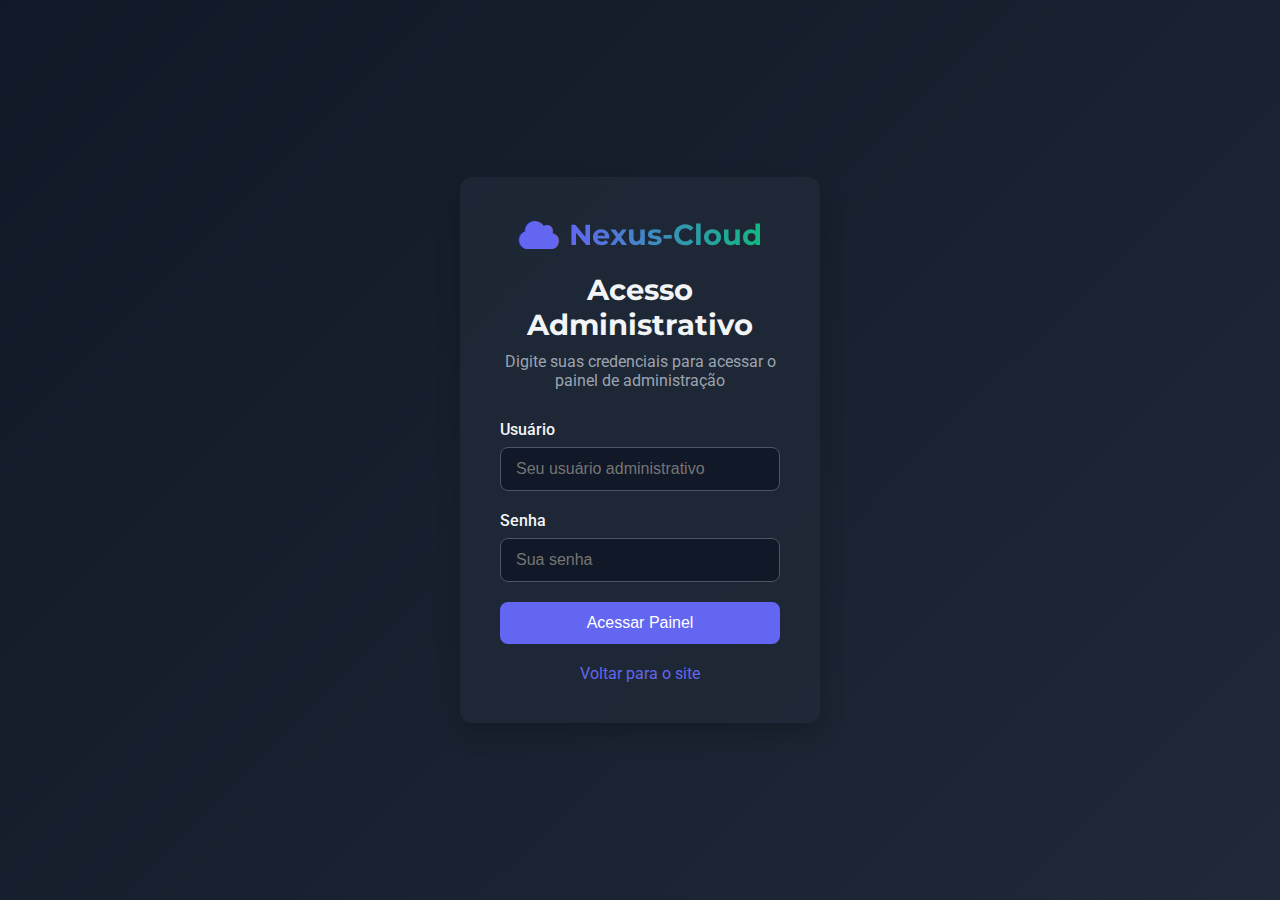
<file: admin-login.html>
<!DOCTYPE html>
<html lang="pt-BR">
<head>
    <meta charset="UTF-8">
    <meta name="viewport" content="width=device-width, initial-scale=1.0">
    <title>Nexus-Cloud - Admin Login</title>
    <link href="https://fonts.googleapis.com/css2?family=Roboto:wght@300;400;500;700&family=Montserrat:wght@400;500;700&display=swap" rel="stylesheet">
    <link rel="stylesheet" href="https://cdnjs.cloudflare.com/ajax/libs/font-awesome/6.4.0/css/all.min.css">
    <link rel="stylesheet" href="css/admin-login.css">
</head>
<body>
    <div class="login-container">
        <div class="login-card">
            <div class="logo">
                <i class="fas fa-cloud logo-icon"></i>
                <span class="logo-text">Nexus-Cloud</span>
            </div>
            <h2>Acesso Administrativo</h2>
            <p>Digite suas credenciais para acessar o painel de administração</p>
            
            <form id="adminLoginForm">
                <div class="form-group">
                    <label for="adminUsername">Usuário</label>
                    <input type="text" id="adminUsername" placeholder="Seu usuário administrativo" required>
                </div>
                <div class="form-group">
                    <label for="adminPassword">Senha</label>
                    <input type="password" id="adminPassword" placeholder="Sua senha" required>
                </div>
                <button type="submit" class="btn btn-primary">Acessar Painel</button>
            </form>

            <div class="login-footer">
                <a href="index.html">Voltar para o site</a>
            </div>
        </div>
    </div>

    <script src="js/admin-login.js"></script>
</body>
</html>
</file>
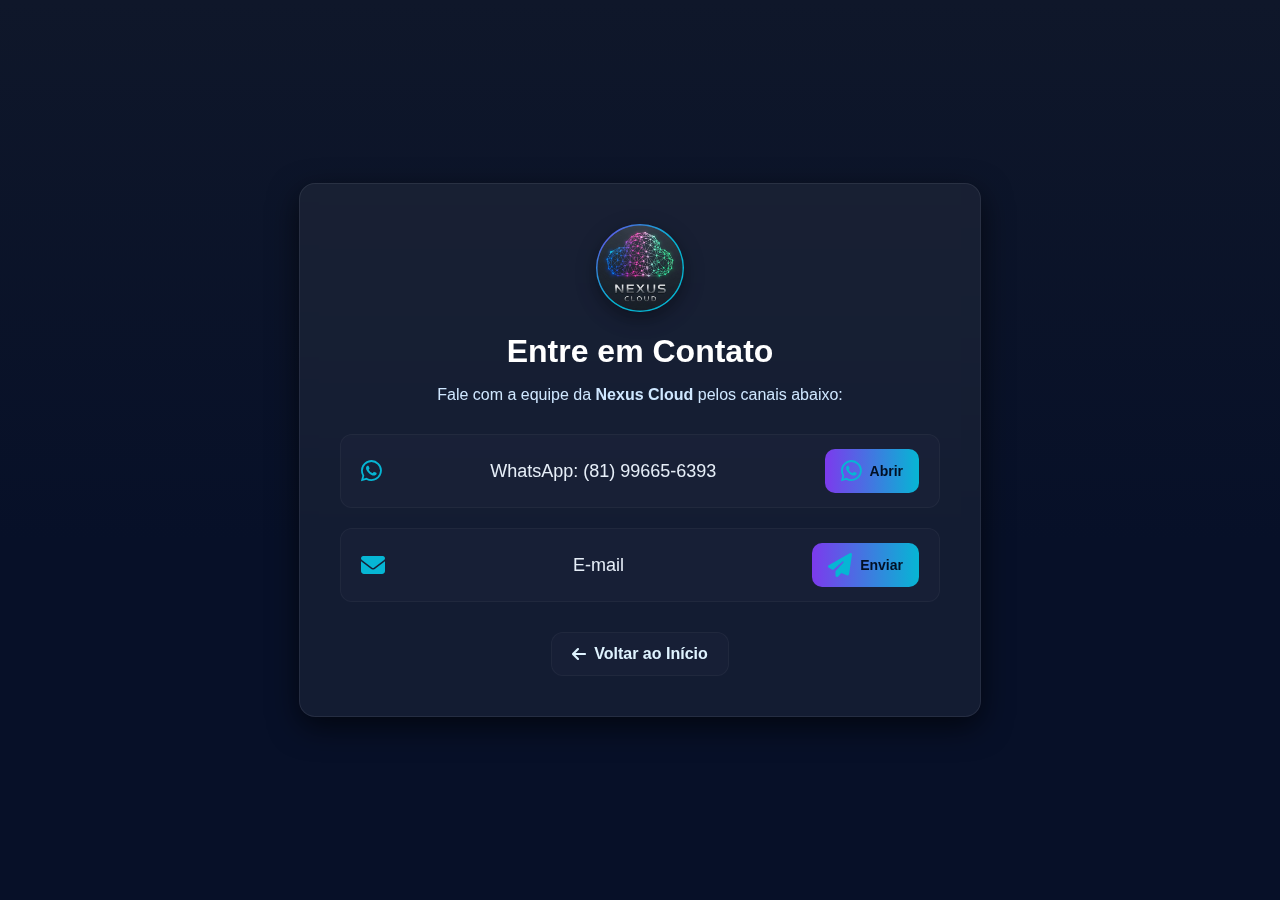
<file: contato.html>
<!doctype html>
<html lang="pt-BR">
<head>
<meta charset="utf-8">
<meta name="viewport" content="width=device-width,initial-scale=1">
<title>Contato — Nexus Cloud</title>
<link rel="stylesheet" href="https://cdnjs.cloudflare.com/ajax/libs/font-awesome/6.5.0/css/all.min.css"/>
<style>
  body {
    font-family: Inter, Arial, sans-serif;
    background: linear-gradient(180deg,#0f172a 0%, #071028 60%);
    color:#e6eef8;
    margin:0;
    padding:0;
    display:flex;
    justify-content:center;
    align-items:center;
    min-height:100vh;
  }
  .container {
    background: rgba(255,255,255,0.05);
    backdrop-filter: blur(8px);
    border:1px solid rgba(255,255,255,0.08);
    border-radius: 16px;
    padding: 40px;
    max-width: 600px;
    width: 90%;
    text-align:center;
    box-shadow: 0 10px 30px rgba(0,0,0,0.6);
  }
  .logo-wrap {
    width:88px;
    height:88px;
    border-radius:50%;
    margin:0 auto 16px;
    overflow:hidden;
    background: radial-gradient(circle at 30% 30%, #7c3aed, #06b6d4 60%);
    display:flex;
    align-items:center;
    justify-content:center;
    box-shadow:0 6px 20px rgba(0,0,0,0.4);
  }
  .logo-wrap img { width:100%; height:100%; object-fit:cover; display:block; }
  h1 {
    font-size: 32px;
    margin-bottom: 12px;
    color:#fff;
  }
  p {
    color:#cfe7ff;
    margin-bottom: 30px;
  }
  .contacts {
    display:flex;
    flex-direction:column;
    gap:20px;
  }
  .contact-item {
    display:flex;
    align-items:center;
    gap:12px;
    font-size:18px;
    justify-content:space-between;
    color:#e6eef8;
    text-decoration:none;
    padding:14px 20px;
    border-radius:12px;
    background: rgba(255,255,255,0.02);
    border:1px solid rgba(255,255,255,0.04);
    transition: all 0.2s ease;
  }
  .contact-item i {
    font-size:24px;
    color:#06b6d4;
    flex-shrink:0;
  }
  .contact-item:hover {
    transform: translateY(-3px);
    background: rgba(255,255,255,0.05);
    border-color: #06b6d4;
    color:#fff;
  }
  .contact-btn {
    display:inline-flex;
    align-items:center;
    gap:8px;
    padding:10px 16px;
    border-radius:10px;
    text-decoration:none;
    font-weight:600;
    font-size:14px;
    transition: all 0.2s ease;
  }
  .btn-primary {
    background: linear-gradient(90deg,#7c3aed,#06b6d4);
    color:#021024;
  }
  .btn-primary:hover {
    opacity:0.9;
    transform: translateY(-2px);
  }
  .btn-ghost {
    border:1px solid rgba(255,255,255,0.06);
    color:#dff3ff;
    background:transparent;
  }
  .btn-ghost:hover {
    background: rgba(255,255,255,0.03);
    color:#fff;
    transform: translateY(-2px);
  }
  .btn-back {
    margin-top:30px;
    display:inline-flex;
    align-items:center;
    gap:8px;
    padding:12px 20px;
    border-radius:12px;
    font-weight:700;
    background: rgba(255,255,255,0.02);
    border:1px solid rgba(255,255,255,0.04);
    color:#dff3ff;
    text-decoration:none;
    transition:0.2s;
  }
  .btn-back:hover {
    background: rgba(255,255,255,0.05);
    border-color:#06b6d4;
    color:#fff;
    transform:translateY(-2px);
  }
</style>
</head>
<body>
  <div class="container">
    <div class="logo-wrap">
      <img src="/img/icon.png" alt="Nexus Cloud Logo">
    </div>

    <h1>Entre em Contato</h1>
    <p>Fale com a equipe da <strong>Nexus Cloud</strong> pelos canais abaixo:</p>

    <div class="contacts">
      <a class="contact-item" href="https://wa.me/5581996656393" target="_blank">
        <i class="fab fa-whatsapp"></i>
        <span>WhatsApp: (81) 99665-6393</span>
        <span class="contact-btn btn-primary"><i class="fab fa-whatsapp"></i> Abrir</span>
      </a>

      <a class="contact-item" href="mailto:support@securegen.shop">
        <i class="fas fa-envelope"></i>
        <span>E-mail</span>
        <span class="contact-btn btn-primary"><i class="fas fa-paper-plane"></i> Enviar</span>
      </a>
    </div>

    <a href="/index.html" class="btn-back"><i class="fas fa-arrow-left"></i> Voltar ao Início</a>
  </div>
</body>
</html>
</file>
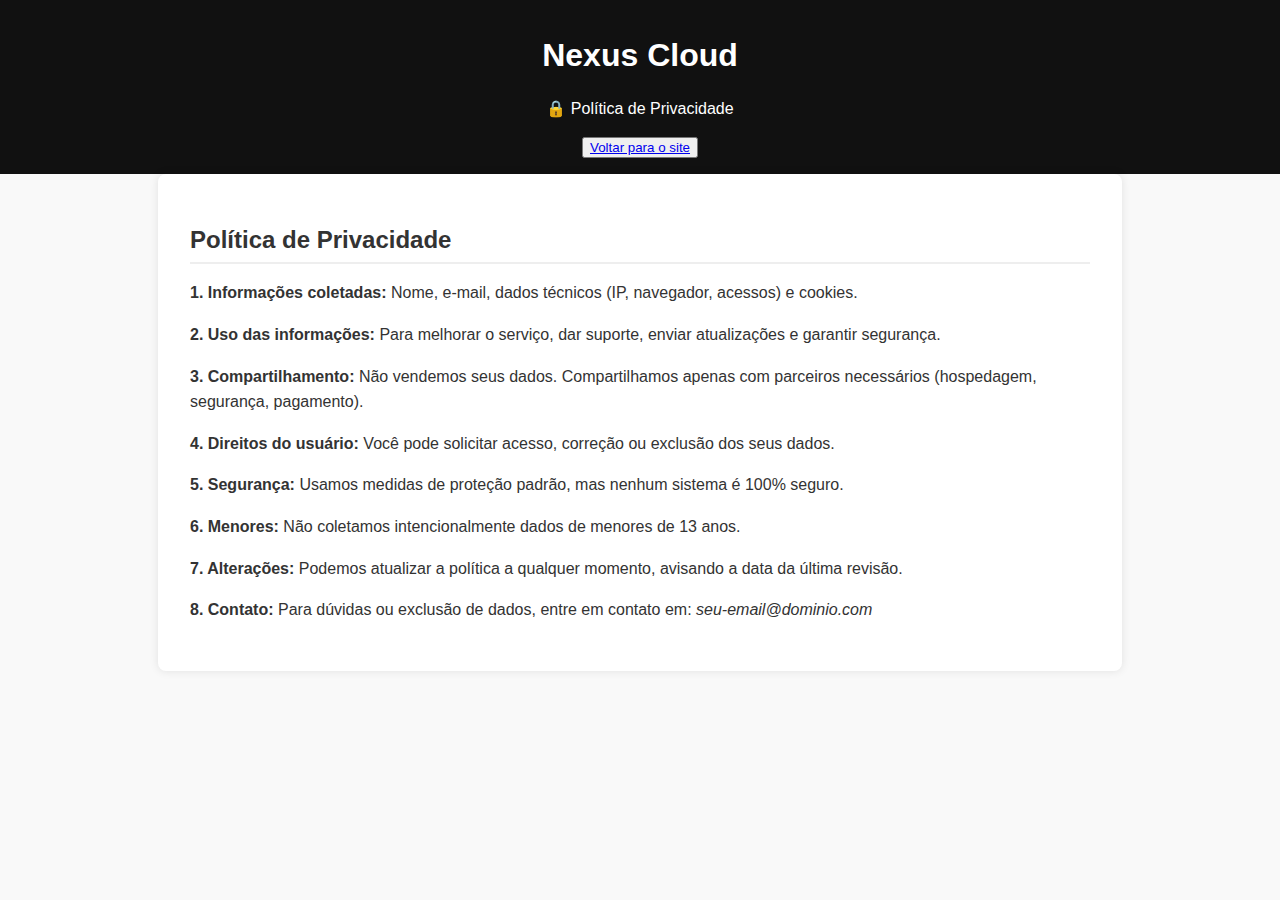
<file: privacidade.html>
<!DOCTYPE html>
<html lang="pt-BR">
<head>
  <meta charset="UTF-8">
  <meta name="viewport" content="width=device-width, initial-scale=1.0">
  <title>Política de Privacidade - Nexus Cloud</title>
  <style>
    body {
      font-family: Arial, sans-serif;
      margin: 0;
      padding: 0;
      background: #f9f9f9;
      color: #333;
    }
    header {
      background: #111;
      color: white;
      padding: 1rem;
      text-align: center;
    }
    .content {
      max-width: 900px;
      margin: auto;
      padding: 2rem;
      background: white;
      border-radius: 8px;
      box-shadow: 0 0 10px rgba(0,0,0,0.1);
    }
    h2 {
      border-bottom: 2px solid #eee;
      padding-bottom: 0.5rem;
      margin-bottom: 1rem;
    }
    p { line-height: 1.6; }
  </style>
</head>
<body>
  <header>
    <h1>Nexus Cloud</h1>
    <p>🔒 Política de Privacidade</p>
       <button>
      <a href="./index.html">Voltar para o site</a>
    </button>
  </header>

  <div class="content">
    <h2>Política de Privacidade</h2>
    <p><strong>1. Informações coletadas:</strong> Nome, e-mail, dados técnicos (IP, navegador, acessos) e cookies.</p>
    <p><strong>2. Uso das informações:</strong> Para melhorar o serviço, dar suporte, enviar atualizações e garantir segurança.</p>
    <p><strong>3. Compartilhamento:</strong> Não vendemos seus dados. Compartilhamos apenas com parceiros necessários (hospedagem, segurança, pagamento).</p>
    <p><strong>4. Direitos do usuário:</strong> Você pode solicitar acesso, correção ou exclusão dos seus dados.</p>
    <p><strong>5. Segurança:</strong> Usamos medidas de proteção padrão, mas nenhum sistema é 100% seguro.</p>
    <p><strong>6. Menores:</strong> Não coletamos intencionalmente dados de menores de 13 anos.</p>
    <p><strong>7. Alterações:</strong> Podemos atualizar a política a qualquer momento, avisando a data da última revisão.</p>
    <p><strong>8. Contato:</strong> Para dúvidas ou exclusão de dados, entre em contato em: <em>seu-email@dominio.com</em></p>
  </div>

  <script>
    console.log("Página de Política de Privacidade carregada.");
  </script>
</body>
</html>
</file>
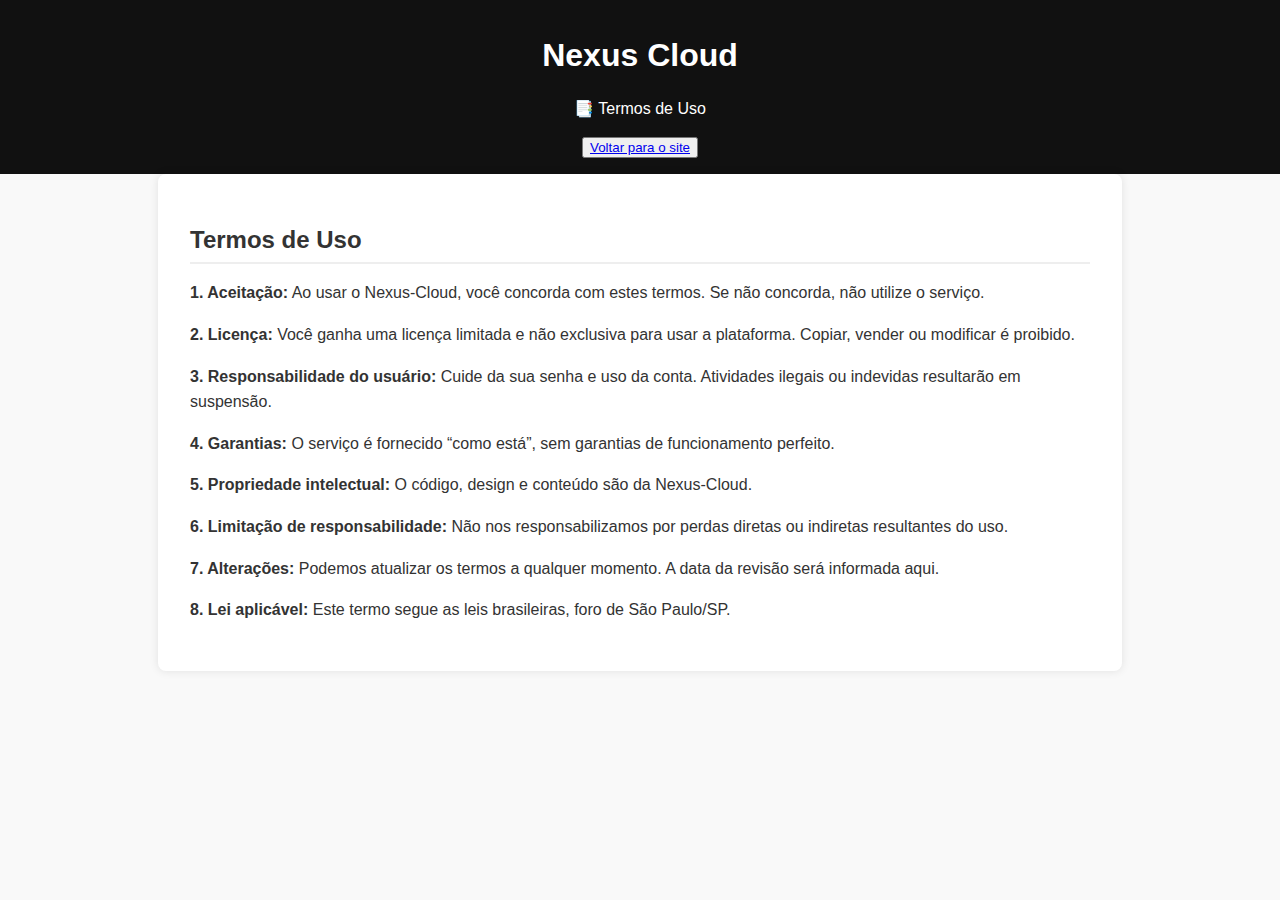
<file: termos.html>
<!DOCTYPE html>
<html lang="pt-BR">
<head>
  <meta charset="UTF-8">
  <meta name="viewport" content="width=device-width, initial-scale=1.0">
  <title>Termos de Uso - Nexus Cloud</title>
  <style>
    body {
      font-family: Arial, sans-serif;
      margin: 0;
      padding: 0;
      background: #f9f9f9;
      color: #333;
    }
    header {
      background: #111;
      color: white;
      padding: 1rem;
      text-align: center;
    }
    .content {
      max-width: 900px;
      margin: auto;
      padding: 2rem;
      background: white;
      border-radius: 8px;
      box-shadow: 0 0 10px rgba(0,0,0,0.1);
    }
    h2 {
      border-bottom: 2px solid #eee;
      padding-bottom: 0.5rem;
      margin-bottom: 1rem;
    }
    p { line-height: 1.6; }
  </style>
</head>
<body>
  <header>
    <h1>Nexus Cloud</h1>
    <p>📑 Termos de Uso</p>
    <button>
      <a href="./index.html">Voltar para o site</a>
    </button>
  </header>

  <div class="content">
    <h2>Termos de Uso</h2>
    <p><strong>1. Aceitação:</strong> Ao usar o Nexus-Cloud, você concorda com estes termos. Se não concorda, não utilize o serviço.</p>
    <p><strong>2. Licença:</strong> Você ganha uma licença limitada e não exclusiva para usar a plataforma. Copiar, vender ou modificar é proibido.</p>
    <p><strong>3. Responsabilidade do usuário:</strong> Cuide da sua senha e uso da conta. Atividades ilegais ou indevidas resultarão em suspensão.</p>
    <p><strong>4. Garantias:</strong> O serviço é fornecido “como está”, sem garantias de funcionamento perfeito.</p>
    <p><strong>5. Propriedade intelectual:</strong> O código, design e conteúdo são da Nexus-Cloud.</p>
    <p><strong>6. Limitação de responsabilidade:</strong> Não nos responsabilizamos por perdas diretas ou indiretas resultantes do uso.</p>
    <p><strong>7. Alterações:</strong> Podemos atualizar os termos a qualquer momento. A data da revisão será informada aqui.</p>
    <p><strong>8. Lei aplicável:</strong> Este termo segue as leis brasileiras, foro de São Paulo/SP.</p>
  </div>

  <script>
    // JS básico só de exemplo (poderia colocar animações ou scroll)
    console.log("Página de Termos de Uso carregada.");
  </script>
</body>
</html>
</file>
<file: css/admin-login.css>
:root {
    --primary: #6366f1;
    --primary-dark: #4f46e5;
    --secondary: #10b981;
    --dark: #1f2937;
    --darker: #111827;
    --light: #f3f4f6;
    --lighter: #f9fafb;
    --danger: #ef4444;
    --warning: #f59e0b;
    --success: #10b981;
    --gray: #9ca3af;
    --gray-dark: #4b5563;
}

* {
    margin: 0;
    padding: 0;
    box-sizing: border-box;
}

body {
    font-family: 'Roboto', sans-serif;
    background: linear-gradient(135deg, var(--darker), var(--dark));
    color: var(--light);
    min-height: 100vh;
    display: flex;
    align-items: center;
    justify-content: center;
}

.login-container {
    width: 100%;
    max-width: 400px;
    padding: 20px;
}

.login-card {
    background: rgba(31, 41, 55, 0.8);
    padding: 40px;
    border-radius: 12px;
    box-shadow: 0 10px 25px rgba(0, 0, 0, 0.2);
    text-align: center;
}

.logo {
    display: flex;
    align-items: center;
    justify-content: center;
    gap: 10px;
    margin-bottom: 20px;
}

.logo-icon {
    font-size: 2rem;
    color: var(--primary);
}

.logo-text {
    font-family: 'Montserrat', sans-serif;
    font-weight: 700;
    font-size: 1.8rem;
    background: linear-gradient(to right, var(--primary), var(--secondary));
    -webkit-background-clip: text;
    background-clip: text;
    -webkit-text-fill-color: transparent;
}

h2 {
    font-family: 'Montserrat', sans-serif;
    font-size: 1.8rem;
    margin-bottom: 10px;
}

p {
    color: var(--gray);
    margin-bottom: 30px;
}

.form-group {
    margin-bottom: 20px;
    text-align: left;
}

.form-group label {
    display: block;
    margin-bottom: 8px;
    font-weight: 500;
}

.form-group input {
    width: 100%;
    padding: 12px 15px;
    border-radius: 8px;
    border: 1px solid var(--gray-dark);
    background-color: var(--darker);
    color: var(--light);
    font-size: 1rem;
}

.form-group input:focus {
    outline: none;
    border-color: var(--primary);
}

.btn {
    padding: 12px 20px;
    border-radius: 8px;
    font-weight: 500;
    cursor: pointer;
    transition: all 0.3s;
    border: none;
    font-size: 1rem;
    width: 100%;
}

.btn-primary {
    background-color: var(--primary);
    color: white;
}

.btn-primary:hover {
    background-color: var(--primary-dark);
}

.login-footer {
    margin-top: 20px;
}

.login-footer a {
    color: var(--primary);
    text-decoration: none;
}

.login-footer a:hover {
    text-decoration: underline;
}
</file>
